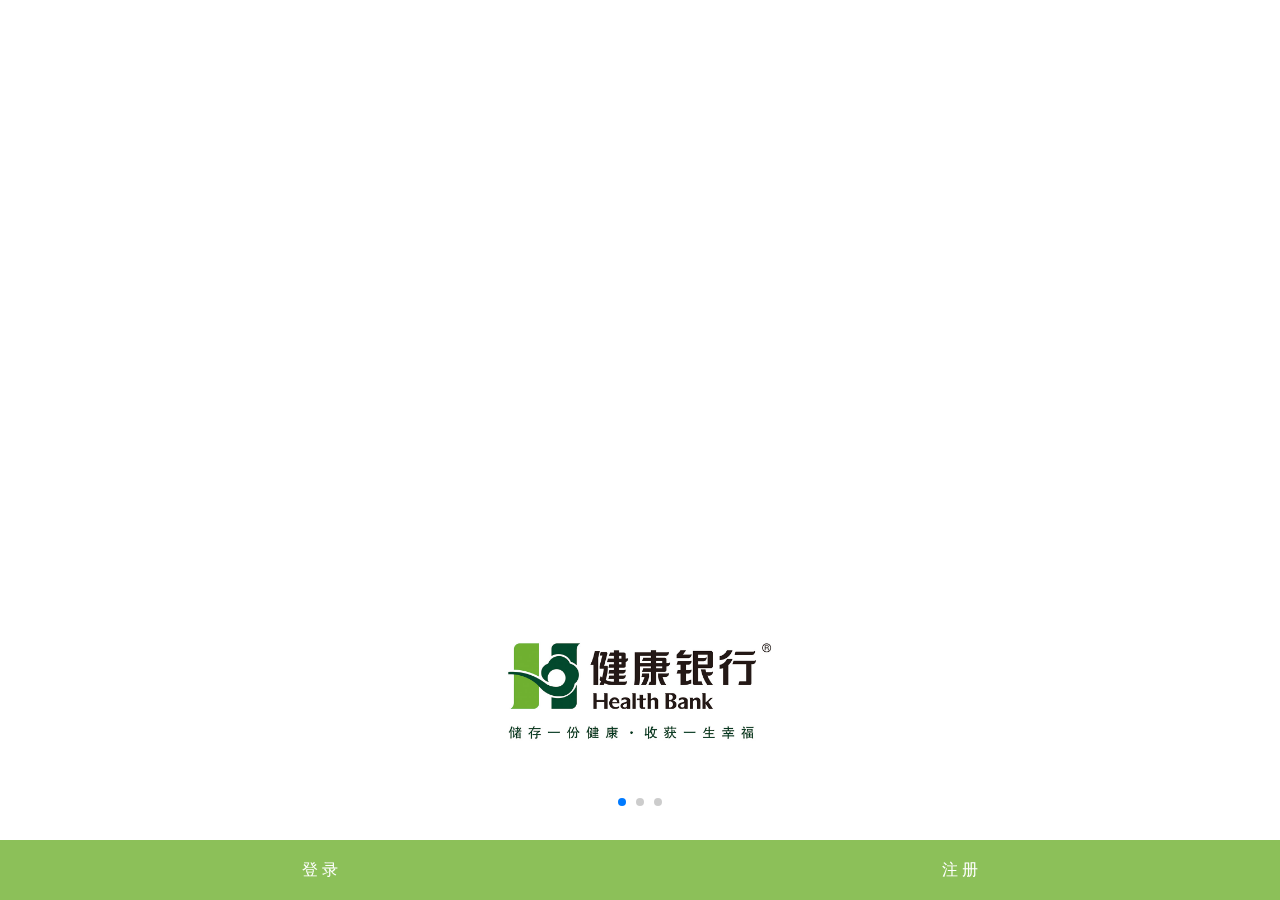
<file: index.html>
<!doctype html>
<html class="no-js">
<head>
  <meta charset="utf-8">
  <meta http-equiv="X-UA-Compatible" content="IE=edge">
  <meta name="viewport"
        content="width=device-width, initial-scale=1, maximum-scale=1, user-scalable=no">
  <title>健康银行</title>
  <!-- Set render engine for 360 browser -->
  <meta name="renderer" content="webkit">
  <!-- No Baidu Siteapp-->
  <meta http-equiv="Cache-Control" content="no-siteapp"/>
  <link rel="stylesheet" href="css/swiper.min.css">
  <link rel="stylesheet" href="style.css">
</head>
<body>
<div class="page-welcome">
  <div class="swiper-container">
      <!-- Additional required wrapper -->
      <div class="swiper-wrapper">
          <!-- Slides -->
          <div class="swiper-slide slider-1">
            <img src="img/logo.jpg" class="logo" />
          </div>
          <div class="swiper-slide slider-2">
            <img src="img/slider-2.png" class="slider" />
            <h3>用数据说话，让健康升值</h3>
          </div>
          <div class="swiper-slide slider-3">
            <h3>WHO(1995)健康新地平线:<br/>以人为中心,以健康为中心,而不是以疾病为中心</h3>
            <img src="img/slider-3.png" />
          </div>
      </div>
      <!-- If we need pagination -->
      <div class="swiper-pagination"></div>
  </div>
  <div class="login-footer">
    <a href="login.html">登 录</a>
    <a href="signup.html">注 册</a>
  </div>
</div>
<script src="js/jquery-1.12.4.min.js"></script>
<script src="js/swiper.jquery.min.js"></script>
<script>
   $(document).ready(function () {
    //initialize swiper when document ready  
    var mySwiper = new Swiper ('.swiper-container', {
      // Optional parameters
      pagination: '.swiper-pagination',
      loop: true
    })        
  });
</script>
</body>
</html>
</file>
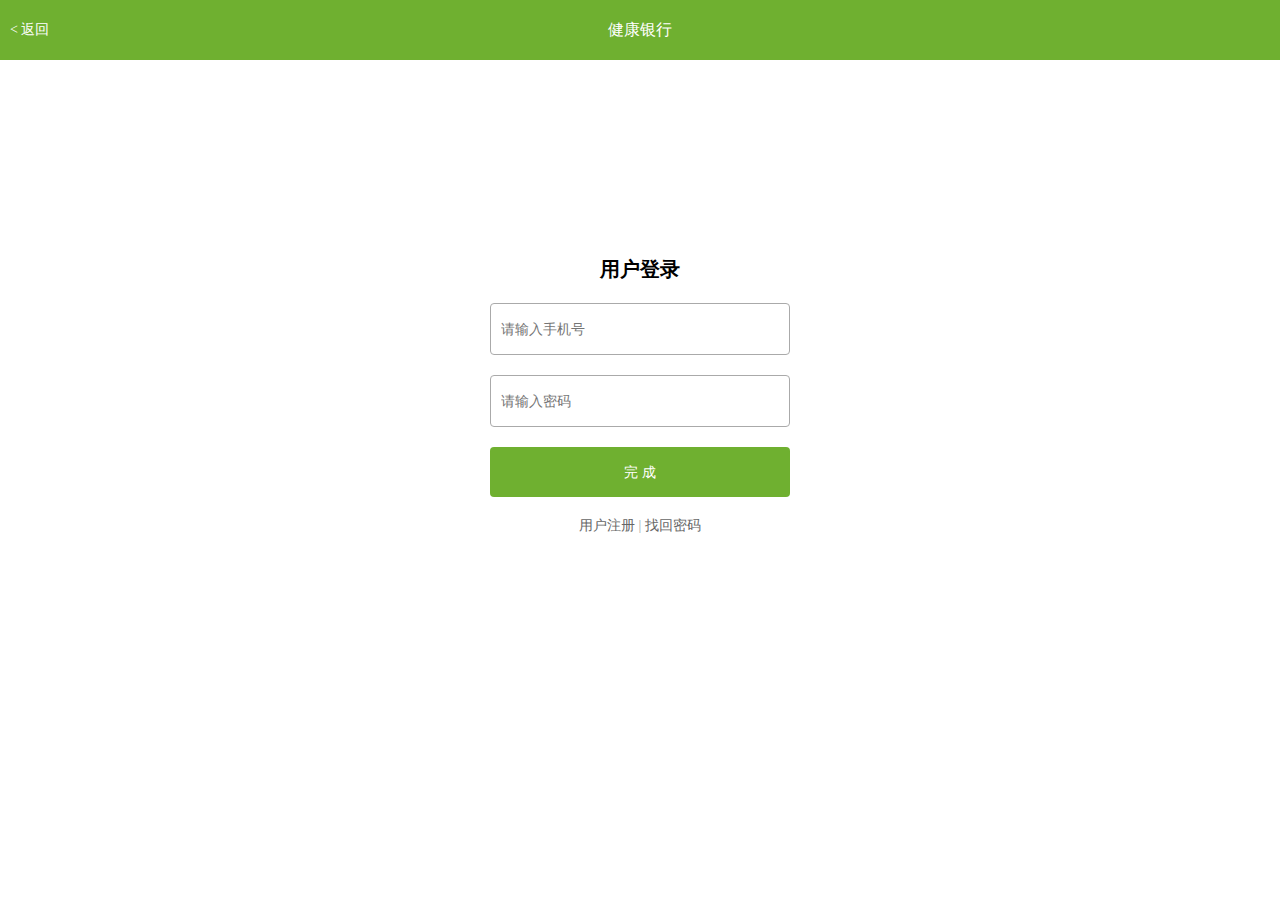
<file: login.html>
<!doctype html>
<html class="no-js">
<head>
  <meta charset="utf-8">
  <meta http-equiv="X-UA-Compatible" content="IE=edge">
  <meta name="viewport"
        content="width=device-width, initial-scale=1, maximum-scale=1, user-scalable=no">
  <title>健康银行</title>
  <!-- Set render engine for 360 browser -->
  <meta name="renderer" content="webkit">
  <!-- No Baidu Siteapp-->
  <meta http-equiv="Cache-Control" content="no-siteapp"/>
  <link rel="stylesheet" href="style.css">
</head>
<body>
<div id="navbar">
  <div class="left">
    <a href="javascript:history.go(-1)">< 返回</a>
  </div>
  <div class="title">健康银行</div>
</div>
<div class="page-login">
  <div class="page-title">用户登录</div>
  <form class="login-form" action="report.html" method="post">
    <input type="tel" placeholder="请输入手机号"></input>
    <input type="password" placeholder="请输入密码"></input>
    <button type="submit">完 成</button>
    <div class="tip">
    <a href="signup.html">用户注册</a> | <a href="lostpassword.html">找回密码</a>
    </div>
  </form>
</div>

<!-- 判断微信，隐藏头部navbar -->
<script src="js/jquery-1.12.4.min.js"></script>
<script type="text/javascript">
window.onload = function(){
    if(isWeiXin()){
        $('#navbar').remove();
    }else{
      $('body').css('height','auto');
    }
}
function isWeiXin(){
    var ua = window.navigator.userAgent.toLowerCase();
    if(ua.match(/MicroMessenger/i) == 'micromessenger'){
        return true;
    }else{
        return false;
    }
}
</script>
</body>
</html>
</file>
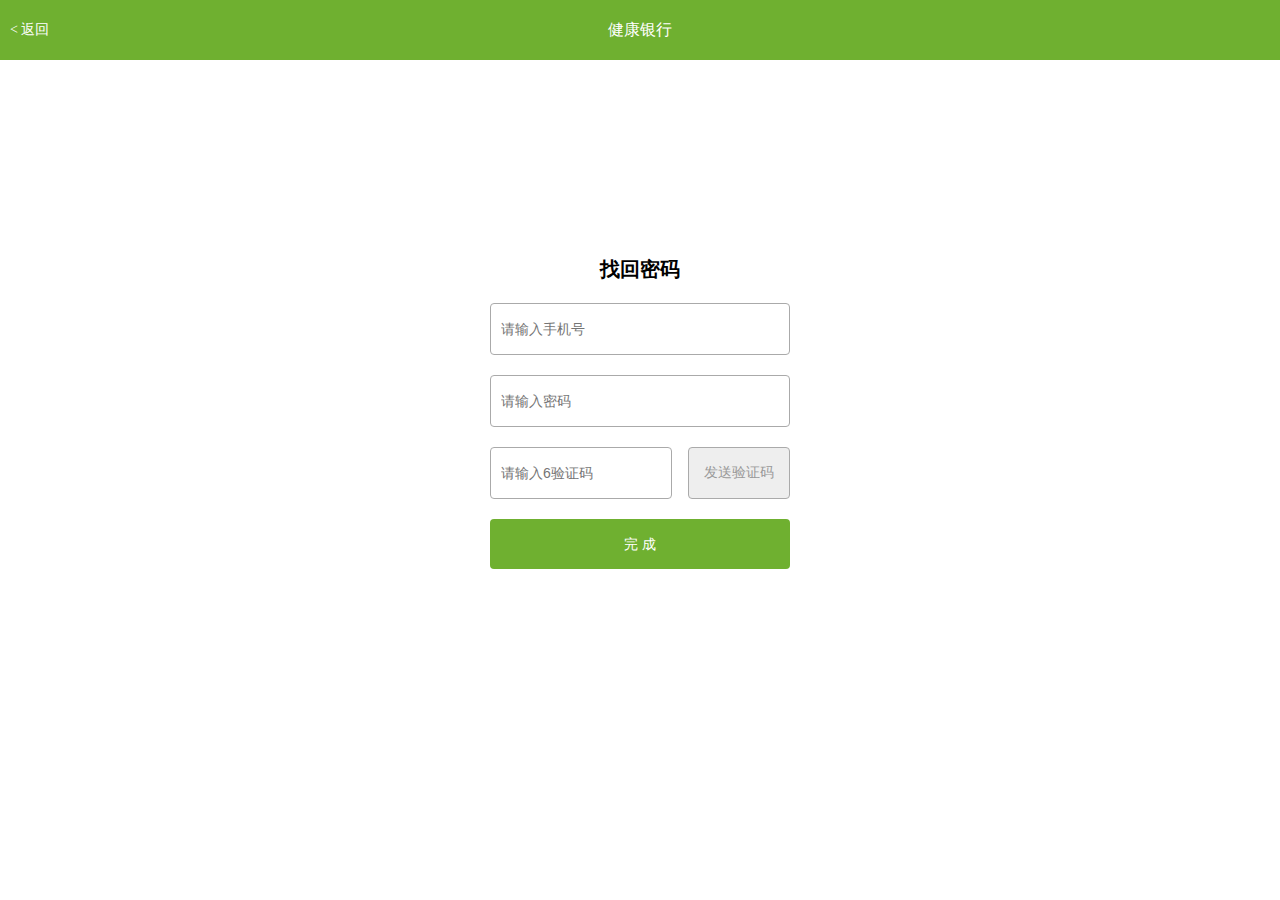
<file: lostpassword.html>
<!doctype html>
<html class="no-js">
<head>
  <meta charset="utf-8">
  <meta http-equiv="X-UA-Compatible" content="IE=edge">
  <meta name="viewport"
        content="width=device-width, initial-scale=1, maximum-scale=1, user-scalable=no">
  <title>健康银行</title>
  <!-- Set render engine for 360 browser -->
  <meta name="renderer" content="webkit">
  <!-- No Baidu Siteapp-->
  <meta http-equiv="Cache-Control" content="no-siteapp"/>
  <link rel="stylesheet" href="style.css">
</head>
<body>
<div id="navbar">
  <div class="left">
    <a href="javascript:history.go(-1)">< 返回</a>
  </div>
  <div class="title">健康银行</div>
</div>
<div class="page-login">
  <div class="page-title">找回密码</div>
  <form class="login-form" action="report.html" method="post">
    <input type="tel" placeholder="请输入手机号"></input>
    <input type="password" placeholder="请输入密码"></input>
    <div class="tel-verify">
    <input id="verifycode" class="verify" type="number" placeholder="请输入6验证码"></input><a id="sendCode" class="sendbtn" href="">发送验证码</a>
    </div>
    <button type="submit">完 成</button>
  </form>
</div>

<!-- 判断微信，隐藏头部navbar -->
<script src="js/jquery-1.12.4.min.js"></script>
<script type="text/javascript">
window.onload = function(){
    if(isWeiXin()){
        $('#navbar').remove();
    }else{
      $('body').css('height','auto');
    }
}
function isWeiXin(){
    var ua = window.navigator.userAgent.toLowerCase();
    if(ua.match(/MicroMessenger/i) == 'micromessenger'){
        return true;
    }else{
        return false;
    }
}
</script>
</body>
</html>
</file>
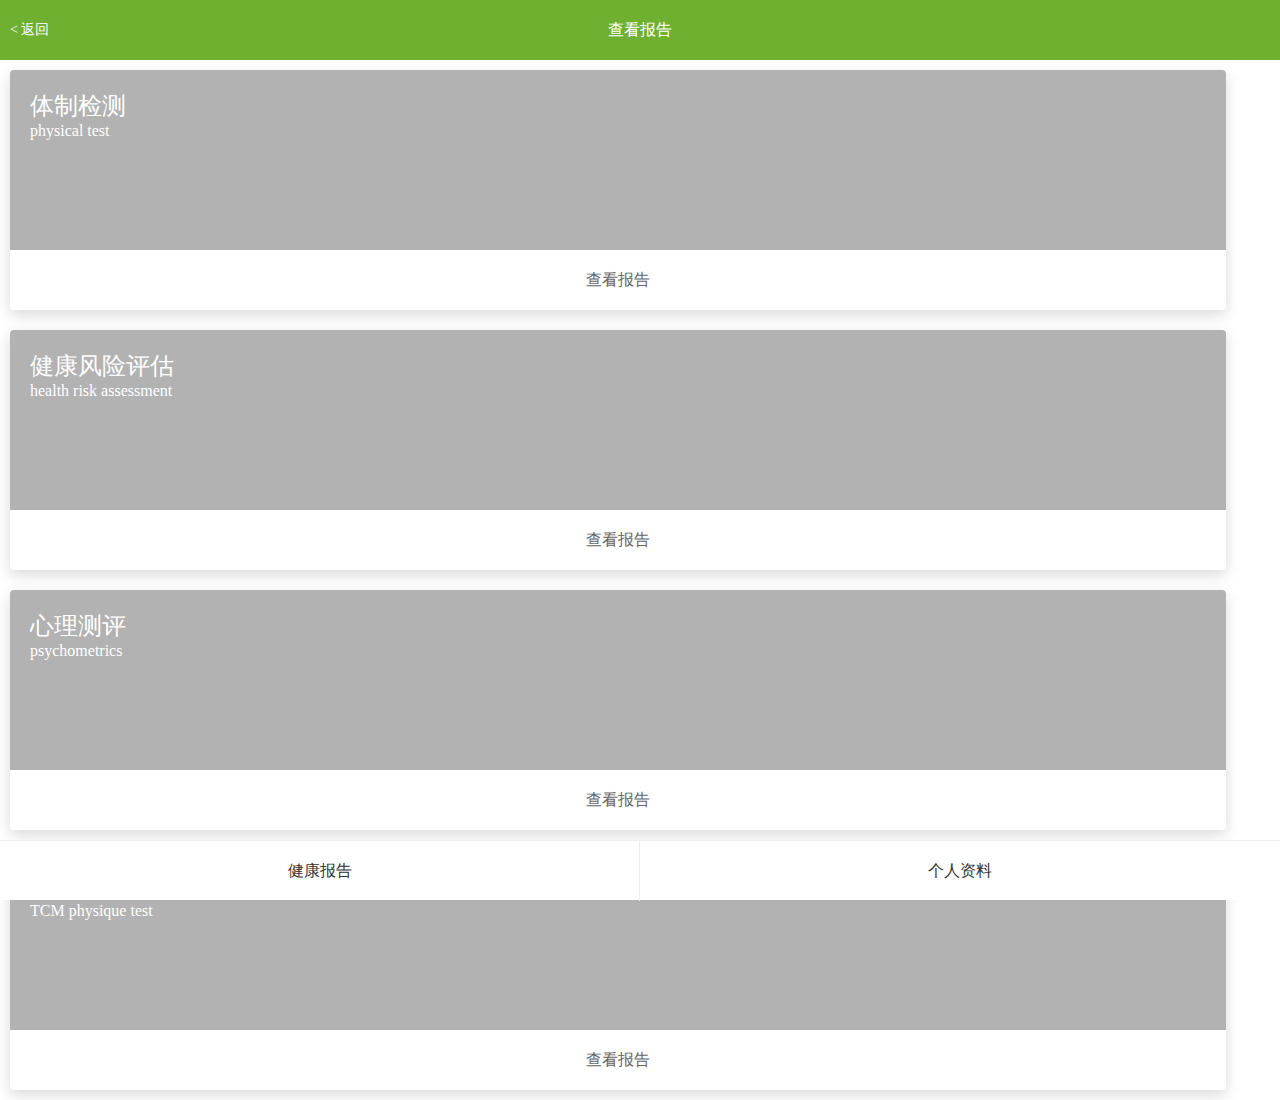
<file: report.html>
<!doctype html>
<html class="no-js">
<head>
  <meta charset="utf-8">
  <meta http-equiv="X-UA-Compatible" content="IE=edge">
  <meta name="viewport"
        content="width=device-width, initial-scale=1, maximum-scale=1, user-scalable=no">
  <title>查看报告</title>
  <!-- Set render engine for 360 browser -->
  <meta name="renderer" content="webkit">
  <!-- No Baidu Siteapp-->
  <meta http-equiv="Cache-Control" content="no-siteapp"/>
  <link rel="stylesheet" href="style.css">
  
  <!-- 判断微信，隐藏头部navbar -->
<script src="js/jquery-1.12.4.min.js"></script>
<script type="text/javascript">
window.onload = function(){
    if(isWeiXin()){
        $('#navbar').remove();
    }else{
      $('body').css('height','auto');
    }
}
function isWeiXin(){
    var ua = window.navigator.userAgent.toLowerCase();
    if(ua.match(/MicroMessenger/i) == 'micromessenger'){
        return true;
    }else{
        return false;
    }
}
</script>
</head>
<body>
<div id="navbar">
  <div class="left">
    <a href="javascript:history.go(-1)">< 返回</a>
  </div>
  <div class="title">查看报告</div>
</div>
<div id="menubar">
	<ul>
		<li><a href="report.html">健康报告</a></li>
	<li>
	<a href="profile.html">个人资料</a>
	</li>
	</ul>
</div>
<div class="page-report">
  <div class="card">
	  <div class="inner">
		  <div class="header" style="background-image:url('http://vivaplus.cn/health/files/2015/12/story.jpg');">
			  	<div class="mask">
                    <div class="title">体制检测</div>
                    <p>physical test</p>
                </div>
		  </div>
		  <div class="footer">
			  <a href="">查看报告</a>
		  </div>
	  </div>
  </div>
  <div class="card">
	  <div class="inner">
		  <div class="header" style="background-image:url('http://vivaplus.cn/health/files/2015/12/247.jpg');">
			  	<div class="mask">
                    <div class="title">健康风险评估</div>
                    <p>health risk assessment</p>
                </div>
		  </div>
		  <div class="footer">
			  <a href="">查看报告</a>
		  </div>
	  </div>
  </div>
  <div class="card">
	  <div class="inner">
		  <div class="header" style="background-image:url('http://vivaplus.cn/health/files/2015/12/df.png');">
                  <div class="mask">
                    <div class="title">心理测评</div>
                    <p>psychometrics</p>
                  </div>
		</div>
		  <div class="footer">
			  <a href="">查看报告</a>
		  </div>
	  </div>
  </div>
  <div class="card">
	  <div class="inner">
		  <div class="header" style="background-image:url('http://vivaplus.cn/health/files/2015/12/zy.jpg');">
                  <div class="mask">
                    <div class="title">中医体质测试</div>
                    <p>TCM physique test</p>
                  </div>
                </div>		  <div class="footer">
			  <a href="">查看报告</a>
		  </div>
	  </div>
  </div>
</div>


</body>
</html>
</file>
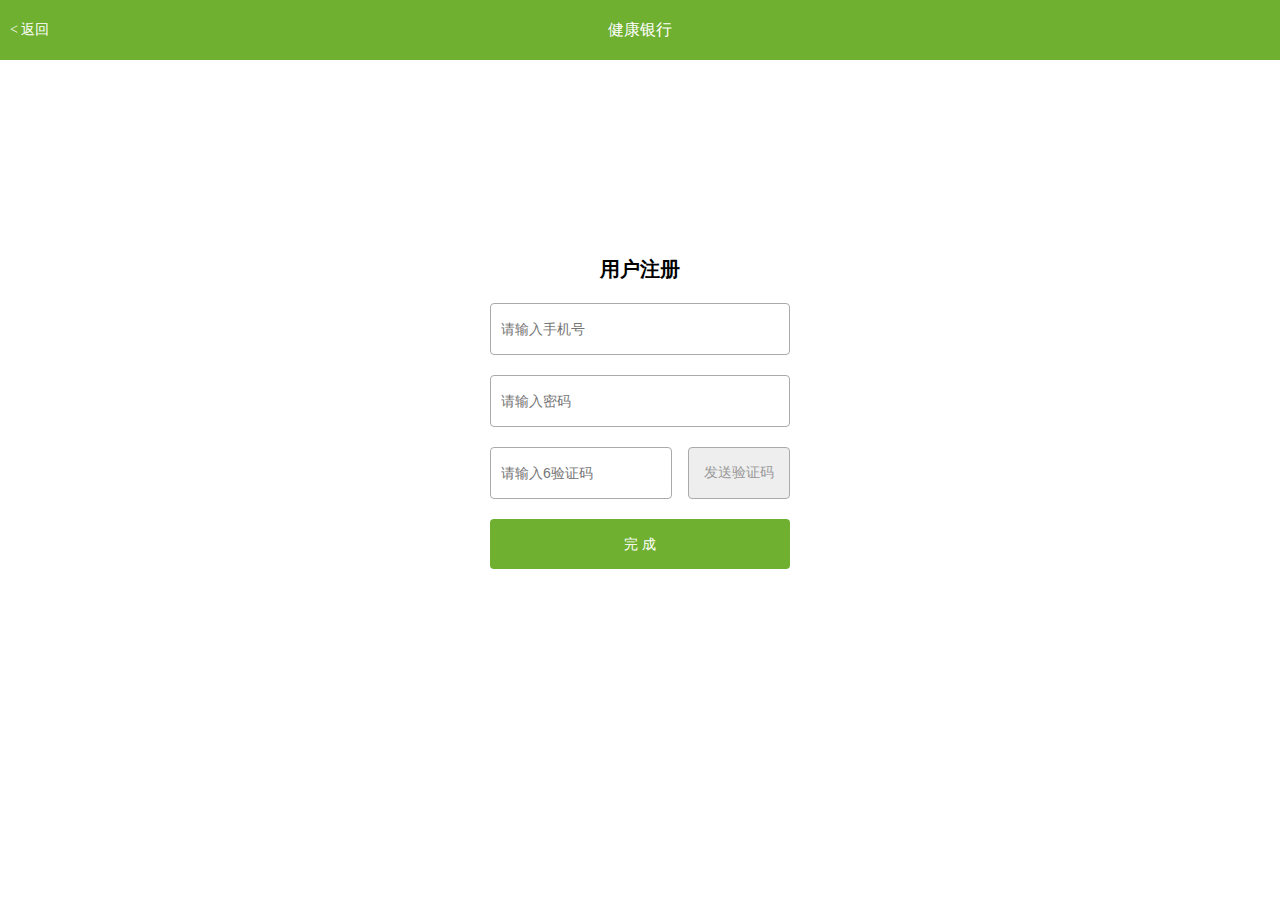
<file: signup.html>
<!doctype html>
<html class="no-js">
<head>
  <meta charset="utf-8">
  <meta http-equiv="X-UA-Compatible" content="IE=edge">
  <meta name="viewport"
        content="width=device-width, initial-scale=1, maximum-scale=1, user-scalable=no">
  <title>健康银行</title>
  <!-- Set render engine for 360 browser -->
  <meta name="renderer" content="webkit">
  <!-- No Baidu Siteapp-->
  <meta http-equiv="Cache-Control" content="no-siteapp"/>
  <link rel="stylesheet" href="style.css">
</head>
<body>
<div id="navbar">
  <div class="left">
    <a href="javascript:history.go(-1)">< 返回</a>
  </div>
  <div class="title">健康银行</div>
</div>
<div class="page-login">
  <div class="page-title">用户注册</div>
  <form class="login-form" action="report.html" method="post">
    <input type="tel" placeholder="请输入手机号"></input>
    <input type="password" placeholder="请输入密码"></input>
    <div class="tel-verify">
    <input id="verifycode" class="verify" type="number" placeholder="请输入6验证码"></input><a id="sendCode" class="sendbtn" href="">发送验证码</a>
    </div>
    <button type="submit">完 成</button>
  </form>
</div>

<!-- 判断微信，隐藏头部navbar -->
<script src="js/jquery-1.12.4.min.js"></script>
<script type="text/javascript">
window.onload = function(){
    if(isWeiXin()){
        $('#navbar').remove();
    }else{
      $('body').css('height','auto');
    }
}
function isWeiXin(){
    var ua = window.navigator.userAgent.toLowerCase();
    if(ua.match(/MicroMessenger/i) == 'micromessenger'){
        return true;
    }else{
        return false;
    }
}
</script>
</body>
</html>
</file>
<file: style.css>
body,html{
	margin: 0;
	width: 100%;
	height: 100%;
}
a,a:hover,a:active{
	text-decoration: none;
}
.page-title{
	display: block;
	font-weight: bold;
	text-align: center;
	margin-top: 20%;
	font-size: 20px;
}
#navbar{
	background: rgba(111,176,48,1);
	color: #fff;
	font-size: 16px;
	line-height: 60px;
	text-align: center;
	position: fixed;
    width: 100%;
    top: 0;
    z-index: 99;
}
#navbar .left{
	float: left;
	position: absolute;
	padding:0 10px;
	font-size: 14px;
}
#navbar .left a{
	color: #fff;
}
#menubar{
	background: #fff;
	border-top: 1px solid #eee;
	height: 59px;
	line-height: 60px;
	position: fixed;
	bottom: 0;
	width: 100%;
	z-index: 99;
}
#menubar ul{
	margin: 0;
	padding: 0;
}
#menubar li{
	width: 50%;
	float: left;
	list-style: none;
}
#menubar li a{
	color: #333;
	display: block;
	line-height: 60px;
	border-right: 1px solid #eee;
	text-align: center;
}
#menubar li:last-child a{
	border:0;
}
/*index.html*/
.page-welcome .swiper-container{
	width: 100%;
	top: 0;
	    position: fixed;
    bottom: 60px;
}
.page-welcome .login-footer{
	position: fixed;
	width: 100%;
	bottom: 0;
	height: 60px;
	z-index: 99;
	background: rgba(111,176,48,.8);
}
.page-welcome .login-footer a{
	width: 50%;
	float: left;
	line-height: 60px;
	color: #fff;
	text-align: center;
}
.page-welcome .swiper-pagination{
	margin: 20px 0;
}
.page-welcome .logo{
	max-width: 280px;
	margin: 50% auto;
	display: block;
}
.page-welcome .slider-2 img{
	max-width: 320px;
	margin-top: 30%;

}
.page-welcome .slider-2 h3{
	display: block;
	text-align: center;
	color: #666;
}
.page-welcome .slider-3 h3{
	max-width: 80%;
	color:#666;
	display: block;
	margin: 30% auto 0;
}
.page-welcome .slider-3 img{
	position: absolute;
	bottom: 0;
	width: 100%;
}


/*login.html*/
.page-login input{
	display: block;
	width: 278px;
	line-height: 30px;
	padding: 0;
	font-size: 14px;
	border:1px solid #aaa;
	border-radius: 4px;
	margin: 20px auto;
	padding: 10px;
}
.page-login button{
	display: block;
	width: 300px;
	line-height: 30px;
	padding: 10px 20px;
	font-size: 14px;
	border:1px solid #aaa;
	border-radius: 4px;
	margin: 20px auto;
	color: #fff;
	background:#6fb030;
	border: 0;
}
.page-login .tip{
	display: block;
	text-align: center;
	font-size: 14px;
	color: #aaa;
}
.page-login .tip a{
	color: #666;
}
.page-login .tel-verify{
	width: 300px;
	margin: 0 auto;
	overflow: hidden;
}
.page-login .verify{
	width: 160px;
	float: left;
	margin: 0 auto;
}
.page-login .sendbtn{
	line-height: 30px;
    padding: 10px 10px;
    border: 1px solid #aaa;
    border-radius: 4px;
    color: #999;
    background: #eee;
    font-size: 14px;
    margin: 0px auto;
    text-align: center;
    float: right;
    width: 80px;
}

/* 首页 */
.page-report{
	margin:60px auto;
	overflow: hidden;
}
.page-report .card{
	display: block;
	margin:10px 10px;
    cursor: pointer;
    float: left;
    width: 95%;
    -webkit-transition: all .25s ease-in-out;
    -moz-transition: all .25s ease-in-out;
    -o-transition: all .25s ease-in-out;
    -ms-transition: all .25s ease-in-out;
    transition: all .25s ease-in-out;
}
.page-report .card .inner {
    background: #fff;
    box-shadow: 0px 5px 15px rgba(0,0,0,0.15);
    border-radius: 4px;
    overflow: hidden;
    -webkit-transition: all .25s ease-in-out;
    -moz-transition: all .25s ease-in-out;
    -o-transition: all .25s ease-in-out;
    -ms-transition: all .25s ease-in-out;
    transition: all .25s ease-in-out;
}
.page-report .card .header {
    background-size: cover;
    height: 180px;
    overflow: hidden
}
.page-report .card .header .mask {
	background: rgba(0,0,0,.3);
    color: #fff;
    min-height: 180px;
    padding: 20px;
    padding-bottom: 0;
    position: relative;
    -webkit-transition: all .25s ease-in-out;
    -moz-transition: all .25s ease-in-out;
    -o-transition: all .25s ease-in-out;
    -ms-transition: all .25s ease-in-out;
    transition: all .25s ease-in-out;
}
.page-report .card .header .mask p{
	margin: 0;
}
.page-report .card .header .mask .title {
    display: block;
    font-size: 24px;
}
.page-report .card .footer {
    padding: 10px 20px;
    color: #7B7B7B;
    font-size: 13px;
    line-height: 24px;
}
.page-report .card .footer a{
	display: block;
	text-align: center;
    line-height: 40px;
	font-size: 16px;
	color: #666;
}

/* 个人信息页面 */
.page-profile{
	margin:60px auto;
	overflow: hidden;
	background: #eee;
}
.page-profile ul{
	background: #fff;
	margin: 0;
	padding: 0;
	border-bottom: 20px solid #eee;
	width: 100%;
	float: left;
	font-size: 14px;
}
.page-profile ul li{
	width: 100%;
	float: left;
	list-style: none;
	border-bottom: 1px solid #eee;
	line-height: 50px;
	height: 49px;
}
.page-profile .title{
	padding: 0 2.5%;
	width: 20%;
	float: left;
	text-align: left;
	color: #666;
}
.page-profile .input{
	float: right;
	width: 70%;
	padding: 0 2.5%;
	text-align: right;
}
.page-profile .avatar{
	width: 30px;
	height: 30px;
	border-radius: 15px;
	overflow: hidden;
	margin:10px 0;
}
.page-profile input,.page-profile select,.page-profile textarea{
	width: 100%;
    padding: 0;
    border: 0;
    line-height: 50px;
    background: transparent;
    text-align: right;
    font-size: 14px;
}
.page-profile select{
	direction: rtl;
}
.page-profile button{
	display: block;
	width: 300px;
	line-height: 30px;
	padding: 10px 20px;
	font-size: 14px;
	border:1px solid #aaa;
	border-radius: 4px;
	margin: 20px auto;
	color: #fff;
	background:#6fb030;
	border: 0;
}
</file>
